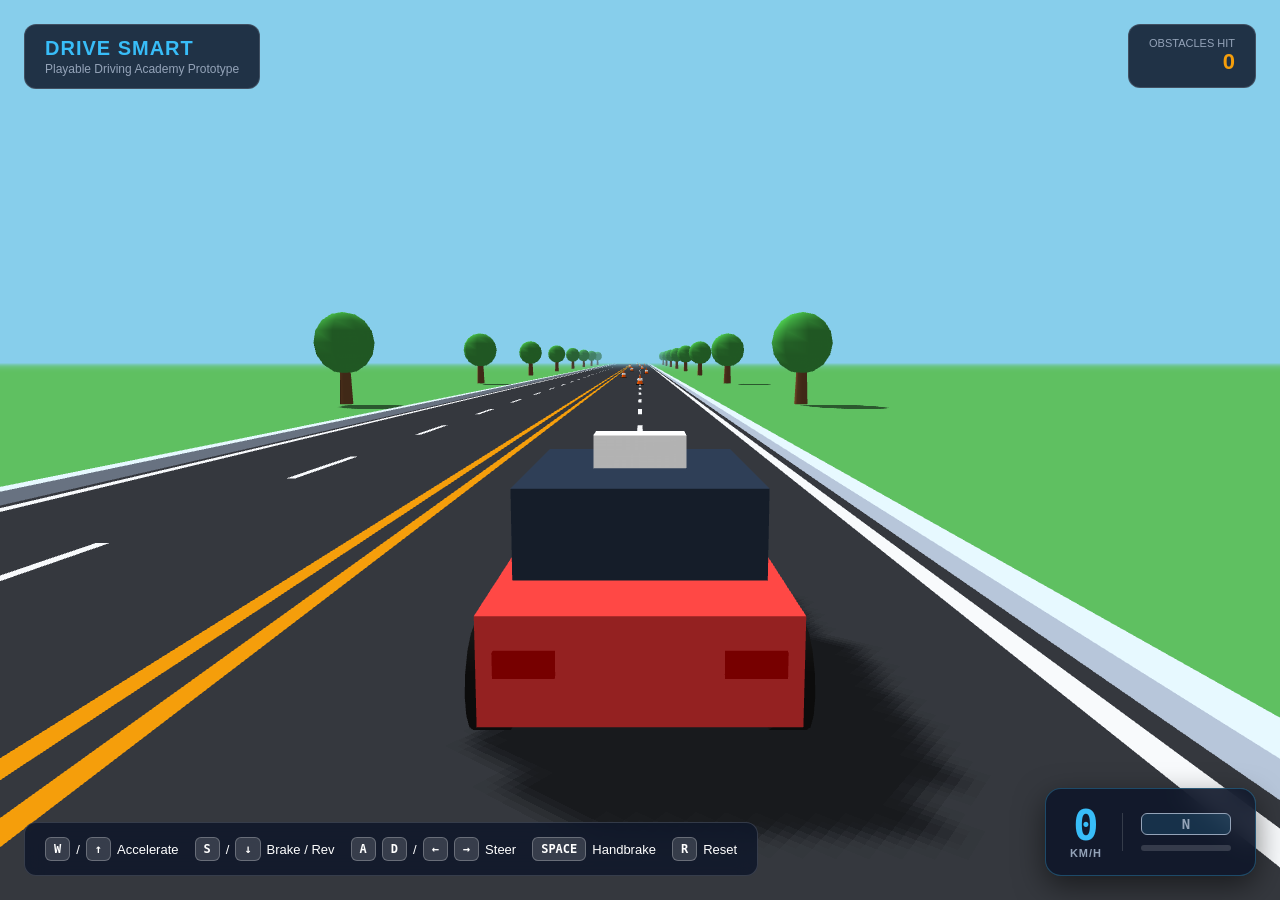
<file: index.html>
<!DOCTYPE html>
<html lang="en">
<head>
    <meta charset="UTF-8">
    <meta http-equiv="refresh" content="0; url=drive_smart/index.html">
    <title>DRIVE SMART – Beginner Driving Academy</title>
    <script>
        window.location.href = "drive_smart/index.html";
    </script>
</head>
<body style="background: #0a0f18; color: #fff; font-family: sans-serif; text-align: center; padding-top: 100px;">
    <h2>Launching DRIVE SMART – Beginner Driving Academy...</h2>
    <p>If you are not redirected automatically, <a href="drive_smart/index.html" style="color: #00d2ff;">click here to enter</a>.</p>
</body>
</html>
</file>
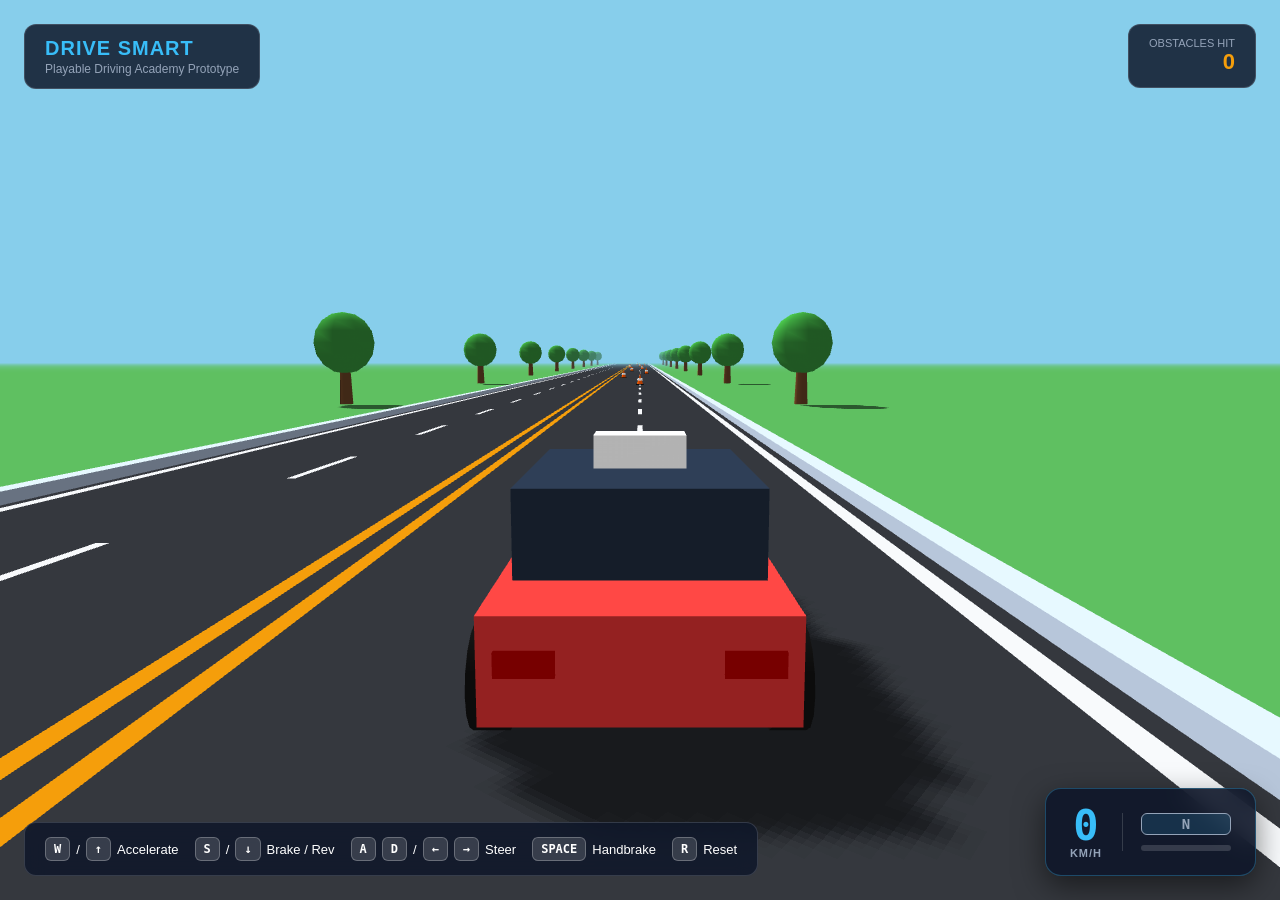
<file: drive_smart/index.html>
<!DOCTYPE html>
<html lang="en">
<head>
    <meta charset="UTF-8">
    <meta name="viewport" content="width=device-width, initial-scale=1.0">
    <title>DRIVE SMART – 3D Driving Simulator Prototype</title>
    <style>
        * {
            margin: 0;
            padding: 0;
            box-sizing: border-box;
            user-select: none;
            font-family: 'Segoe UI', Tahoma, Geneva, Verdana, sans-serif;
        }

        body, html {
            width: 100%;
            height: 100%;
            overflow: hidden;
            background: #0f172a;
            color: #ffffff;
        }

        #game-canvas {
            position: absolute;
            top: 0;
            left: 0;
            width: 100%;
            height: 100%;
            display: block;
        }

        /* HUD Layer */
        #hud {
            position: absolute;
            top: 0;
            left: 0;
            width: 100%;
            height: 100%;
            pointer-events: none;
            display: flex;
            flex-direction: column;
            justify-content: space-between;
            padding: 24px;
        }

        /* Top Bar */
        .hud-header {
            display: flex;
            justify-content: space-between;
            align-items: flex-start;
        }

        .title-card {
            background: rgba(15, 23, 42, 0.85);
            backdrop-filter: blur(10px);
            border: 1px solid rgba(255, 255, 255, 0.15);
            border-radius: 12px;
            padding: 12px 20px;
        }

        .title-card h1 {
            font-size: 20px;
            font-weight: 900;
            letter-spacing: 1px;
            color: #38bdf8;
        }

        .title-card p {
            font-size: 12px;
            color: #94a3b8;
            margin-top: 2px;
        }

        .stats-badge {
            background: rgba(15, 23, 42, 0.85);
            backdrop-filter: blur(10px);
            border: 1px solid rgba(255, 255, 255, 0.15);
            border-radius: 12px;
            padding: 12px 20px;
            text-align: right;
        }

        .stats-badge .lbl {
            font-size: 11px;
            color: #94a3b8;
            text-transform: uppercase;
        }

        .stats-badge .val {
            font-size: 22px;
            font-weight: 900;
            color: #f59e0b;
        }

        /* Collision Notification */
        #alert-box {
            position: absolute;
            top: 90px;
            left: 50%;
            transform: translateX(-50%);
            background: rgba(239, 68, 68, 0.9);
            color: #ffffff;
            font-weight: 800;
            font-size: 16px;
            padding: 10px 24px;
            border-radius: 30px;
            box-shadow: 0 4px 20px rgba(239, 68, 68, 0.5);
            opacity: 0;
            transition: opacity 0.25s ease;
        }

        #alert-box.show {
            opacity: 1;
        }

        /* Bottom HUD */
        .hud-bottom {
            display: flex;
            justify-content: space-between;
            align-items: flex-end;
            width: 100%;
        }

        /* Controls Help Box */
        .controls-card {
            background: rgba(15, 23, 42, 0.85);
            backdrop-filter: blur(10px);
            border: 1px solid rgba(255, 255, 255, 0.15);
            border-radius: 12px;
            padding: 14px 20px;
            display: flex;
            gap: 16px;
            font-size: 13px;
        }

        .control-item {
            display: flex;
            align-items: center;
            gap: 6px;
        }

        kbd {
            background: rgba(255, 255, 255, 0.15);
            padding: 4px 8px;
            border-radius: 6px;
            font-size: 12px;
            font-weight: bold;
            font-family: monospace;
            border: 1px solid rgba(255, 255, 255, 0.25);
        }

        /* Speedometer Instrument */
        .speedo-card {
            background: rgba(15, 23, 42, 0.9);
            backdrop-filter: blur(12px);
            border: 1px solid rgba(56, 189, 248, 0.3);
            border-radius: 16px;
            padding: 16px 24px;
            display: flex;
            align-items: center;
            gap: 20px;
            box-shadow: 0 10px 30px rgba(0, 0, 0, 0.5);
        }

        .speedo-main {
            text-align: center;
        }

        .speedo-num {
            font-size: 42px;
            font-weight: 900;
            line-height: 1;
            font-family: monospace;
            color: #38bdf8;
        }

        .speedo-unit {
            font-size: 11px;
            color: #94a3b8;
            font-weight: 700;
            letter-spacing: 1px;
        }

        .speedo-meta {
            display: flex;
            flex-direction: column;
            gap: 6px;
            border-left: 1px solid rgba(255, 255, 255, 0.15);
            padding-left: 18px;
        }

        .gear-pill {
            background: rgba(56, 189, 248, 0.15);
            border: 1px solid #38bdf8;
            color: #38bdf8;
            padding: 2px 10px;
            border-radius: 6px;
            font-size: 14px;
            font-weight: 900;
            text-align: center;
            font-family: monospace;
        }

        .speed-bar-bg {
            width: 90px;
            height: 6px;
            background: rgba(255, 255, 255, 0.15);
            border-radius: 3px;
            overflow: hidden;
            margin-top: 4px;
        }

        .speed-bar-fill {
            height: 100%;
            width: 0%;
            background: linear-gradient(90deg, #38bdf8, #f59e0b, #ef4444);
            transition: width 0.05s linear;
        }
    </style>
</head>
<body>
    <canvas id="game-canvas"></canvas>

    <div id="hud">
        <!-- Top Bar -->
        <div class="hud-header">
            <div class="title-card">
                <h1>DRIVE SMART</h1>
                <p>Playable Driving Academy Prototype</p>
            </div>
            <div class="stats-badge">
                <div class="lbl">Obstacles Hit</div>
                <div class="val" id="cone-counter">0</div>
            </div>
        </div>

        <!-- Alert Notification -->
        <div id="alert-box">⚠️ Cone Hit! Slow down and maintain clearance.</div>

        <!-- Bottom Controls & Speedometer -->
        <div class="hud-bottom">
            <div class="controls-card">
                <div class="control-item"><kbd>W</kbd> / <kbd>↑</kbd> Accelerate</div>
                <div class="control-item"><kbd>S</kbd> / <kbd>↓</kbd> Brake / Rev</div>
                <div class="control-item"><kbd>A</kbd><kbd>D</kbd> / <kbd>←</kbd><kbd>→</kbd> Steer</div>
                <div class="control-item"><kbd>SPACE</kbd> Handbrake</div>
                <div class="control-item"><kbd>R</kbd> Reset</div>
            </div>

            <div class="speedo-card">
                <div class="speedo-main">
                    <div class="speedo-num" id="speed-display">0</div>
                    <div class="speedo-unit">KM/H</div>
                </div>
                <div class="speedo-meta">
                    <div class="gear-pill" id="gear-display">P</div>
                    <div class="speed-bar-bg">
                        <div class="speed-bar-fill" id="speed-bar"></div>
                    </div>
                </div>
            </div>
        </div>
    </div>

    <!-- Local Three.js -->
    <script src="lib/three.min.js"></script>

    <script>
        // ==========================================
        // 1. WEB AUDIO SYNTHESIZER (ZERO ASSET FILES)
        // ==========================================
        class SimpleAudio {
            constructor() {
                this.ctx = null;
                this.engineOsc = null;
                this.engineGain = null;
            }

            init() {
                if (this.ctx) return;
                try {
                    const AudioContext = window.AudioContext || window.webkitAudioContext;
                    this.ctx = new AudioContext();

                    // Engine rumble oscillator
                    this.engineOsc = this.ctx.createOscillator();
                    this.engineOsc.type = 'triangle';
                    this.engineOsc.frequency.setValueAtTime(45, this.ctx.currentTime);

                    this.engineGain = this.ctx.createGain();
                    this.engineGain.gain.setValueAtTime(0.08, this.ctx.currentTime);

                    this.engineOsc.connect(this.engineGain);
                    this.engineGain.connect(this.ctx.destination);
                    this.engineOsc.start();
                } catch(e) {}
            }

            updateEngine(speedRatio) {
                if (!this.ctx || !this.engineOsc) return;
                if (this.ctx.state === 'suspended') this.ctx.resume();
                // Pitch rises smoothly from 45Hz to 160Hz
                const freq = 45 + (speedRatio * 115);
                this.engineOsc.frequency.setTargetAtTime(freq, this.ctx.currentTime, 0.05);
            }

            playHit() {
                if (!this.ctx) return;
                const osc = this.ctx.createOscillator();
                const gain = this.ctx.createGain();
                osc.type = 'sawtooth';
                osc.frequency.setValueAtTime(140, this.ctx.currentTime);
                osc.frequency.exponentialRampToValueAtTime(30, this.ctx.currentTime + 0.18);
                gain.gain.setValueAtTime(0.3, this.ctx.currentTime);
                gain.gain.exponentialRampToValueAtTime(0.01, this.ctx.currentTime + 0.18);
                osc.connect(gain);
                gain.connect(this.ctx.destination);
                osc.start();
                osc.stop(this.ctx.currentTime + 0.2);
            }
        }
        const audio = new SimpleAudio();

        // ==========================================
        // 2. THREE.JS SCENE SETUP
        // ==========================================
        const canvas = document.getElementById('game-canvas');
        const renderer = new THREE.WebGLRenderer({ canvas, antialias: true });
        renderer.setSize(window.innerWidth, window.innerHeight);
        renderer.setPixelRatio(Math.min(window.devicePixelRatio, 1.5));
        renderer.shadowMap.enabled = true;

        const scene = new THREE.Scene();
        scene.background = new THREE.Color(0x87ceeb); // Clear sky blue
        scene.fog = new THREE.Fog(0x87ceeb, 120, 450);

        const camera = new THREE.PerspectiveCamera(60, window.innerWidth / window.innerHeight, 0.1, 1000);

        // Lighting
        const ambientLight = new THREE.AmbientLight(0xffffff, 0.7);
        scene.add(ambientLight);

        const sunLight = new THREE.DirectionalLight(0xfff5e6, 1.1);
        sunLight.position.set(50, 80, 40);
        sunLight.castShadow = true;
        sunLight.shadow.mapSize.width = 1024;
        sunLight.shadow.mapSize.height = 1024;
        const d = 50;
        sunLight.shadow.camera.left = -d;
        sunLight.shadow.camera.right = d;
        sunLight.shadow.camera.top = d;
        sunLight.shadow.camera.bottom = -d;
        scene.add(sunLight);

        // Resize handler
        window.addEventListener('resize', () => {
            camera.aspect = window.innerWidth / window.innerHeight;
            camera.updateProjectionMatrix();
            renderer.setSize(window.innerWidth, window.innerHeight);
        });

        // ==========================================
        // 3. ROAD & ENVIRONMENT (SIMPLE 3D GEOMETRY)
        // ==========================================
        // Ground Grass
        const groundGeo = new THREE.PlaneGeometry(800, 800);
        const groundMat = new THREE.MeshLambertMaterial({ color: 0x3d7e42 });
        const ground = new THREE.Mesh(groundGeo, groundMat);
        ground.rotation.x = -Math.PI / 2;
        ground.position.y = -0.05;
        ground.receiveShadow = true;
        scene.add(ground);

        // Main Road Surface (14m wide x 600m long)
        const roadLength = 600;
        const roadWidth = 14;
        const roadGeo = new THREE.PlaneGeometry(roadWidth, roadLength);
        const roadMat = new THREE.MeshLambertMaterial({ color: 0x22252a });
        const road = new THREE.Mesh(roadGeo, roadMat);
        road.rotation.x = -Math.PI / 2;
        road.receiveShadow = true;
        scene.add(road);

        // Road Markings (Pure 3D geometry - NO image textures needed!)
        const markingsGroup = new THREE.Group();

        // Double yellow center divider (Indian Left-Hand traffic style)
        const yellowMat = new THREE.MeshBasicMaterial({ color: 0xf59e0b });
        const centerLineGeo = new THREE.PlaneGeometry(0.2, roadLength);
        
        const centerLine1 = new THREE.Mesh(centerLineGeo, yellowMat);
        centerLine1.rotation.x = -Math.PI / 2;
        centerLine1.position.set(-0.25, 0.01, 0);
        markingsGroup.add(centerLine1);

        const centerLine2 = new THREE.Mesh(centerLineGeo, yellowMat);
        centerLine2.rotation.x = -Math.PI / 2;
        centerLine2.position.set(0.25, 0.01, 0);
        markingsGroup.add(centerLine2);

        // White edge boundary lines
        const whiteMat = new THREE.MeshBasicMaterial({ color: 0xf8fafc });
        const edgeLineGeo = new THREE.PlaneGeometry(0.25, roadLength);

        const edgeLeft = new THREE.Mesh(edgeLineGeo, whiteMat);
        edgeLeft.rotation.x = -Math.PI / 2;
        edgeLeft.position.set(-roadWidth * 0.5 + 0.35, 0.01, 0);
        markingsGroup.add(edgeLeft);

        const edgeRight = new THREE.Mesh(edgeLineGeo, whiteMat);
        edgeRight.rotation.x = -Math.PI / 2;
        edgeRight.position.set(roadWidth * 0.5 - 0.35, 0.01, 0);
        markingsGroup.add(edgeRight);

        // Dashed white inner lane lines
        const dashGeo = new THREE.PlaneGeometry(0.18, 3.5);
        for (let z = -roadLength * 0.5 + 10; z < roadLength * 0.5; z += 9.0) {
            // Left lane divider
            const dashL = new THREE.Mesh(dashGeo, whiteMat);
            dashL.rotation.x = -Math.PI / 2;
            dashL.position.set(-3.5, 0.01, z);
            markingsGroup.add(dashL);

            // Right lane divider
            const dashR = new THREE.Mesh(dashGeo, whiteMat);
            dashR.rotation.x = -Math.PI / 2;
            dashR.position.set(3.5, 0.01, z);
            markingsGroup.add(dashR);
        }

        // Curbs (Sidewalk edge blocks)
        const curbMat = new THREE.MeshLambertMaterial({ color: 0x94a3b8 });
        const curbGeo = new THREE.BoxGeometry(0.4, 0.25, roadLength);
        const curbL = new THREE.Mesh(curbGeo, curbMat);
        curbL.position.set(-roadWidth * 0.5 - 0.2, 0.1, 0);
        markingsGroup.add(curbL);

        const curbR = new THREE.Mesh(curbGeo, curbMat);
        curbR.position.set(roadWidth * 0.5 + 0.2, 0.1, 0);
        markingsGroup.add(curbR);

        scene.add(markingsGroup);

        // Simple roadside trees (cylinders + spheres)
        for (let z = -250; z <= 250; z += 35) {
            const createTree = (x, zPos) => {
                const tree = new THREE.Group();
                const trunk = new THREE.Mesh(
                    new THREE.CylinderGeometry(0.25, 0.35, 2.5, 8),
                    new THREE.MeshLambertMaterial({ color: 0x5c3a21 })
                );
                trunk.position.y = 1.25;
                trunk.castShadow = true;
                tree.add(trunk);

                const foliage = new THREE.Mesh(
                    new THREE.SphereGeometry(1.6, 8, 8),
                    new THREE.MeshLambertMaterial({ color: 0x2e7d32 })
                );
                foliage.position.y = 3.2;
                foliage.castShadow = true;
                tree.add(foliage);

                tree.position.set(x, 0, zPos);
                scene.add(tree);
            };
            createTree(-12, z);
            createTree(12, z);
        }

        // ==========================================
        // 4. OBSTACLE CONES (TRAFFIC SLALOM CONES)
        // ==========================================
        const cones = [];
        const conePositions = [
            { x: -3.5, z: 25 },
            { x: -1.5, z: 50 },
            { x: -4.5, z: 75 },
            { x: -2.0, z: 100 },
            { x: -4.0, z: 125 },
            { x: -1.0, z: 150 },
            { x: -3.5, z: 180 },
            { x: -5.0, z: 210 },
            { x: -2.5, z: 240 }
        ];

        const coneMat = new THREE.MeshLambertMaterial({ color: 0xff5500 }); // Bright Traffic Orange
        const coneBaseMat = new THREE.MeshLambertMaterial({ color: 0x111111 });
        const coneStripeMat = new THREE.MeshLambertMaterial({ color: 0xffffff });

        conePositions.forEach(pos => {
            const coneGroup = new THREE.Group();

            // Black rubber square base
            const base = new THREE.Mesh(new THREE.BoxGeometry(0.7, 0.08, 0.7), coneBaseMat);
            base.position.y = 0.04;
            base.castShadow = true;
            coneGroup.add(base);

            // Orange cone
            const cone = new THREE.Mesh(new THREE.ConeGeometry(0.28, 0.95, 12), coneMat);
            cone.position.y = 0.52;
            cone.castShadow = true;
            coneGroup.add(cone);

            // White reflective stripe
            const stripe = new THREE.Mesh(new THREE.CylinderGeometry(0.21, 0.25, 0.22, 12), coneStripeMat);
            stripe.position.y = 0.50;
            coneGroup.add(stripe);

            coneGroup.position.set(pos.x, 0, pos.z);
            scene.add(coneGroup);

            cones.push({
                group: coneGroup,
                x: pos.x,
                z: pos.z,
                radius: 0.45,
                hit: false,
                knockOver: function() {
                    if (!this.hit) {
                        this.hit = true;
                        this.group.rotation.x = 1.35;
                        this.group.position.y = 0.12;
                    }
                }
            });
        });

        // ==========================================
        // 5. 3D CAR MODEL (SIMPLE PROCEDURAL SHAPES)
        // ==========================================
        const carGroup = new THREE.Group();

        // Chassis (Lower Body)
        const carBodyMat = new THREE.MeshLambertMaterial({ color: 0xd32f2f }); // Red
        const body = new THREE.Mesh(new THREE.BoxGeometry(1.85, 0.65, 4.0), carBodyMat);
        body.position.y = 0.65;
        body.castShadow = true;
        carGroup.add(body);

        // Cabin (Upper Greenhouse)
        const cabinMat = new THREE.MeshLambertMaterial({ color: 0x1e293b }); // Tinted Dark Glass
        const cabin = new THREE.Mesh(new THREE.BoxGeometry(1.65, 0.65, 2.2), cabinMat);
        cabin.position.set(0, 1.25, -0.2);
        cabin.castShadow = true;
        carGroup.add(cabin);

        // Academy Roof Sign "L"
        const roofBox = new THREE.Mesh(new THREE.BoxGeometry(0.7, 0.25, 0.35), new THREE.MeshLambertMaterial({ color: 0xffffff }));
        roofBox.position.set(0, 1.7, -0.2);
        carGroup.add(roofBox);

        // Front Headlights
        const hlMat = new THREE.MeshBasicMaterial({ color: 0xffffee });
        const hlL = new THREE.Mesh(new THREE.BoxGeometry(0.3, 0.15, 0.05), hlMat);
        hlL.position.set(-0.65, 0.7, 2.01);
        carGroup.add(hlL);
        const hlR = new THREE.Mesh(new THREE.BoxGeometry(0.3, 0.15, 0.05), hlMat);
        hlR.position.set(0.65, 0.7, 2.01);
        carGroup.add(hlR);

        // Rear Taillights (glow red on brake!)
        const tailMat = new THREE.MeshBasicMaterial({ color: 0x880000 });
        const tlL = new THREE.Mesh(new THREE.BoxGeometry(0.35, 0.15, 0.05), tailMat);
        tlL.position.set(-0.65, 0.7, -2.01);
        carGroup.add(tlL);
        const tlR = new THREE.Mesh(new THREE.BoxGeometry(0.35, 0.15, 0.05), tailMat);
        tlR.position.set(0.65, 0.7, -2.01);
        carGroup.add(tlR);

        // 4 Wheels
        const wheelGeo = new THREE.CylinderGeometry(0.35, 0.35, 0.24, 16);
        wheelGeo.rotateZ(Math.PI / 2);
        const wheelMat = new THREE.MeshLambertMaterial({ color: 0x111111 });

        const createWheel = (x, z) => {
            const pivot = new THREE.Group();
            const mesh = new THREE.Mesh(wheelGeo, wheelMat);
            mesh.castShadow = true;
            pivot.add(mesh);
            pivot.position.set(x, 0.35, z);
            carGroup.add(pivot);
            return { pivot, mesh };
        };

        const wheelFL = createWheel(-0.95, 1.3);
        const wheelFR = createWheel(0.95, 1.3);
        const wheelRL = createWheel(-0.95, -1.3);
        const wheelRR = createWheel(0.95, -1.3);

        scene.add(carGroup);

        // ==========================================
        // 6. DRIVING PHYSICS ENGINE
        // ==========================================
        const physics = {
            x: -3.5, // Indian Left-Hand Driving lane!
            y: 0,
            z: -40,
            heading: 0, // radians
            velocity: 0, // m/s
            steerAngle: 0,
            maxSpeed: 80 / 3.6, // ~22.2 m/s (80 km/h)
            maxReverse: 20 / 3.6, // ~5.5 m/s
            accel: 14.0,
            brake: 22.0,
            steerSpeed: 3.5,
            wheelRoll: 0,

            reset: function() {
                this.x = -3.5;
                this.z = -40;
                this.heading = 0;
                this.velocity = 0;
                this.steerAngle = 0;
            }
        };

        // ==========================================
        // 7. KEYBOARD CONTROLS (WASD & ARROWS)
        // ==========================================
        const keys = {
            forward: false,
            backward: false,
            left: false,
            right: false,
            handbrake: false
        };

        window.addEventListener('keydown', (e) => {
            audio.init(); // Auto start audio on user action
            if (['ArrowUp', 'ArrowDown', 'ArrowLeft', 'ArrowRight', 'Space'].includes(e.code)) {
                e.preventDefault();
            }
            if (e.code === 'KeyW' || e.code === 'ArrowUp') keys.forward = true;
            if (e.code === 'KeyS' || e.code === 'ArrowDown') keys.backward = true;
            if (e.code === 'KeyA' || e.code === 'ArrowLeft') keys.left = true;
            if (e.code === 'KeyD' || e.code === 'ArrowRight') keys.right = true;
            if (e.code === 'Space') keys.handbrake = true;
            if (e.code === 'KeyR') physics.reset();
        });

        window.addEventListener('keyup', (e) => {
            if (e.code === 'KeyW' || e.code === 'ArrowUp') keys.forward = false;
            if (e.code === 'KeyS' || e.code === 'ArrowDown') keys.backward = false;
            if (e.code === 'KeyA' || e.code === 'ArrowLeft') keys.left = false;
            if (e.code === 'KeyD' || e.code === 'ArrowRight') keys.right = false;
            if (e.code === 'Space') keys.handbrake = false;
        });

        // ==========================================
        // 8. COLLISION DETECTION & GAME STATE
        // ==========================================
        let coneHits = 0;
        const alertBox = document.getElementById('alert-box');
        const coneCounterEl = document.getElementById('cone-counter');
        const speedDisplayEl = document.getElementById('speed-display');
        const gearDisplayEl = document.getElementById('gear-display');
        const speedBarEl = document.getElementById('speed-bar');

        let alertTimeout = null;
        function showAlert(msg) {
            alertBox.textContent = msg;
            alertBox.classList.add('show');
            clearTimeout(alertTimeout);
            alertTimeout = setTimeout(() => alertBox.classList.remove('show'), 2000);
        }

        // ==========================================
        // 9. ANIMATION & PHYSICS LOOP
        // ==========================================
        let lastTime = performance.now();

        function animate() {
            requestAnimationFrame(animate);

            const now = performance.now();
            const dt = Math.min((now - lastTime) / 1000, 0.05); // clamp dt
            lastTime = now;

            // 1. Acceleration & Braking
            let currentAccel = 0;
            let isBraking = false;

            if (keys.forward) {
                if (physics.velocity < -0.1) {
                    // Braking reverse
                    currentAccel = physics.brake;
                    isBraking = true;
                } else {
                    // Accelerate forward
                    currentAccel = physics.accel * (1.0 - (physics.velocity / physics.maxSpeed) * 0.85);
                }
            } else if (keys.backward) {
                if (physics.velocity > 0.1) {
                    // Braking forward
                    currentAccel = -physics.brake;
                    isBraking = true;
                } else {
                    // Reverse
                    currentAccel = -physics.accel * 0.65;
                }
            } else {
                // Natural deceleration / engine braking
                if (physics.velocity > 0.1) currentAccel = -4.0;
                else if (physics.velocity < -0.1) currentAccel = 4.0;
                else physics.velocity = 0;
            }

            // Handbrake
            if (keys.handbrake) {
                isBraking = true;
                if (physics.velocity > 0) currentAccel = -physics.brake * 1.6;
                else if (physics.velocity < 0) currentAccel = physics.brake * 1.6;
            }

            // Apply acceleration
            const prevVel = physics.velocity;
            physics.velocity += currentAccel * dt;

            // Stop at 0 when braking
            if ((prevVel > 0 && physics.velocity < 0 && !keys.backward) ||
                (prevVel < 0 && physics.velocity > 0 && !keys.forward)) {
                physics.velocity = 0;
            }

            // Clamp speeds
            if (physics.velocity > physics.maxSpeed) physics.velocity = physics.maxSpeed;
            if (physics.velocity < -physics.maxReverse) physics.velocity = -physics.maxReverse;

            // 2. Dynamic Steering (speed sensitive)
            let targetSteer = 0;
            if (keys.left) targetSteer += 1.0;
            if (keys.right) targetSteer -= 1.0;
            physics.steerAngle += (targetSteer - physics.steerAngle) * dt * physics.steerSpeed;

            // Heading update (Turning car)
            if (Math.abs(physics.velocity) > 0.1) {
                const turnFactor = (physics.velocity / 2.6) * physics.steerAngle;
                physics.heading += turnFactor * dt;
            }

            // Move Car in 3D Space
            physics.x += Math.sin(physics.heading) * (physics.velocity * dt);
            physics.z += Math.cos(physics.heading) * (physics.velocity * dt);

            // 3. Update 3D Car Mesh
            carGroup.position.set(physics.x, 0, physics.z);
            carGroup.rotation.y = physics.heading;

            // Front wheels steering turn
            const visualSteer = -physics.steerAngle * 0.45;
            wheelFL.pivot.rotation.y = visualSteer;
            wheelFR.pivot.rotation.y = visualSteer;

            // All 4 wheels roll with motion
            physics.wheelRoll += physics.velocity * dt * 3.0;
            wheelFL.mesh.rotation.x = physics.wheelRoll;
            wheelFR.mesh.rotation.x = physics.wheelRoll;
            wheelRL.mesh.rotation.x = physics.wheelRoll;
            wheelRR.mesh.rotation.x = physics.wheelRoll;

            // Brake Taillight illumination
            tailMat.color.setHex(isBraking ? 0xff0000 : 0x770000);

            // 4. Collision Detection against Cones
            cones.forEach(cone => {
                if (!cone.hit) {
                    const dist = Math.hypot(physics.x - cone.x, physics.z - cone.z);
                    if (dist < (cone.radius + 1.1)) {
                        cone.knockOver();
                        coneHits++;
                        coneCounterEl.textContent = coneHits;
                        showAlert(`⚠️ Cone Hit! Slow down and maintain clearance. (Total: ${coneHits})`);
                        audio.playHit();
                        // Slight collision bump slowing vehicle
                        physics.velocity *= 0.75;
                    }
                }
            });

            // 5. Third-Person Chase Camera
            const camDistance = 6.2;
            const camHeight = 2.4;
            const targetCamX = physics.x - Math.sin(physics.heading) * camDistance;
            const targetCamZ = physics.z - Math.cos(physics.heading) * camDistance;
            const targetCamY = physics.y + camHeight;

            // Smooth camera interpolation
            camera.position.x += (targetCamX - camera.position.x) * dt * 8.0;
            camera.position.y += (targetCamY - camera.position.y) * dt * 8.0;
            camera.position.z += (targetCamZ - camera.position.z) * dt * 8.0;

            // Look slightly ahead of car
            const lookX = physics.x + Math.sin(physics.heading) * 4.0;
            const lookZ = physics.z + Math.cos(physics.heading) * 4.0;
            camera.lookAt(lookX, 1.2, lookZ);

            // 6. Update HUD Speedometer & Gear
            const speedKmh = Math.abs(physics.velocity * 3.6);
            speedDisplayEl.textContent = Math.round(speedKmh);

            // Speed gauge bar
            const speedPercent = Math.min(100, (speedKmh / 80) * 100);
            speedBarEl.style.width = `${speedPercent}%`;

            // Gear Display (P, R, D)
            if (physics.velocity < -0.1) {
                gearDisplayEl.textContent = 'R';
                gearDisplayEl.style.color = '#ef4444';
                gearDisplayEl.style.borderColor = '#ef4444';
            } else if (Math.abs(physics.velocity) < 0.1 && !keys.forward && !keys.backward) {
                gearDisplayEl.textContent = keys.handbrake ? 'P' : 'N';
                gearDisplayEl.style.color = '#94a3b8';
                gearDisplayEl.style.borderColor = '#94a3b8';
            } else {
                gearDisplayEl.textContent = speedKmh > 40 ? 'D2' : 'D1';
                gearDisplayEl.style.color = '#38bdf8';
                gearDisplayEl.style.borderColor = '#38bdf8';
            }

            // Audio pitch update
            audio.updateEngine(speedKmh / 80);

            // Render 3D Frame
            renderer.render(scene, camera);
        }

        // Start Loop
        requestAnimationFrame(animate);

        // Expose global for testing
        window.simulator = {
            physics,
            cones,
            getHits: () => coneHits
        };
    </script>
</body>
</html>
</file>
